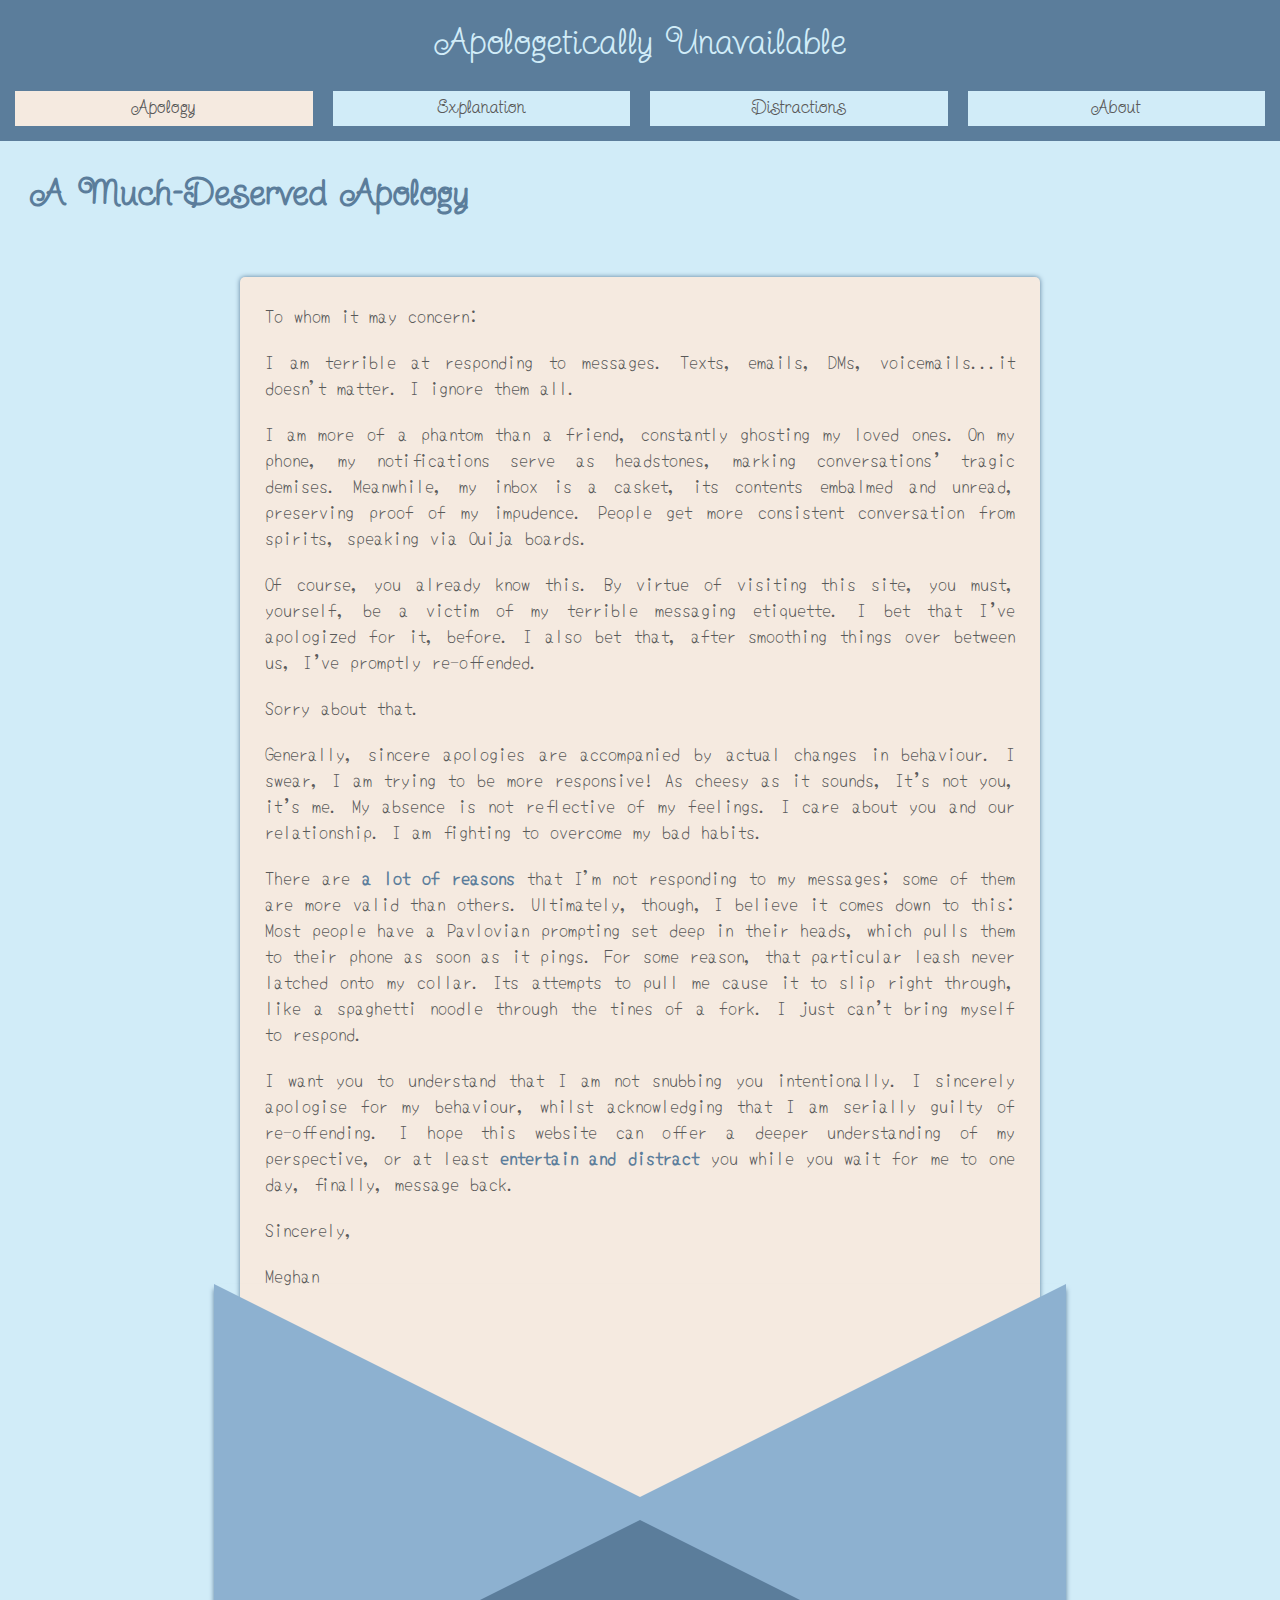
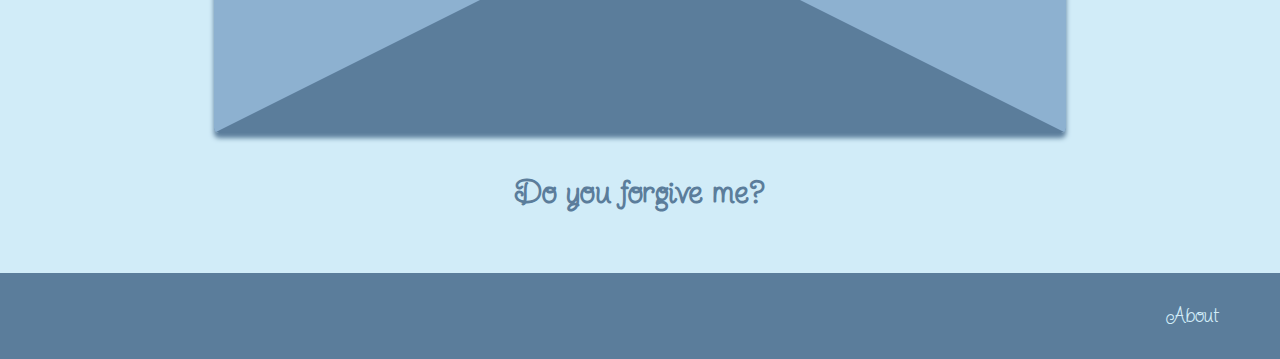
<file: index.html>
<!DOCTYPE html>
<html lang="en-CAN">

<head>
    <title></title>
    <meta charset="UTF-8">
    <meta name="author" content="Meghan Rennie" />
    <meta name="description" content="" />
    <link rel="preconnect" href="https://fonts.googleapis.com">
    <link rel="preconnect" href="https://fonts.gstatic.com" crossorigin>
    <link href="https://fonts.googleapis.com/css2?family=Sunshiney&family=Twinkle+Star&family=Yomogi&display=swap"
        rel="stylesheet">
    <link rel="stylesheet" href="css/style.css">
    <meta name="viewport" content="width=device-width, initial-scale=1.0">
</head>

<body class="flex-parent">
    <nav class="padding-med">
        <ul class="grid-parent">
            <li class="button-two padding-light about" id="site-id"><a href="index.html">Apologetically Unavailable</a>
            </li>
            <li class="button padding-light current-location"><a href="index.html">Apology</a></li>
            <li class="button padding-light"><a href="excuses.html">Explanation</a></li>
            <li class="button padding-light"><a href="distractions.html">Distractions</a></li>
            <li class="button padding-light"><a href="about.html">About</a></li>
        </ul>
    </nav>
    <header>
        <h1>A Much-Deserved Apology</h1>
    </header>
    <main class="padding-thick padding-bttm">
        <div class="envelope">
            <div class="letter padding-med">
                <p class="megh-writes">To whom it may concern:</p>
                <p class="megh-writes"> I am terrible at responding to messages. Texts, emails, DMs, voicemails...it
                    doesn't
                    matter. I ignore them all. </p>
                <p class="megh-writes">I am more of a phantom than a friend, constantly ghosting my loved ones. On my
                    phone,
                    my notifications serve as headstones, marking conversations’ tragic demises. Meanwhile, my inbox is
                    a
                    casket, its contents embalmed and unread, preserving proof of my impudence. People get more
                    consistent
                    conversation from spirits, speaking via Ouija boards. </p>
                <p class="megh-writes">Of course, you already know this. By virtue of visiting this site, you must,
                    yourself, be a victim of my terrible messaging etiquette. I bet that I’ve apologized for it, before.
                    I
                    also bet that, after
                    smoothing things over between us, I’ve promptly re-offended.</p>
                <p class="megh-writes">Sorry about that.</p>
                <p class="megh-writes">Generally, sincere apologies are accompanied by actual changes in behaviour. I
                    swear,
                    I am trying to be more responsive! As cheesy as it sounds, It’s not you, it’s me. My absence is not
                    reflective of my feelings. I care about you and our relationship. I am fighting to overcome my bad
                    habits. </p>
                <p class="megh-writes">There are <a href="excuses.html">a lot of reasons</a> that I'm not responding to
                    my
                    messages; some of them are more valid than others. Ultimately, though, I believe it comes down
                    to this: Most people have a Pavlovian prompting set deep in their heads, which pulls them to
                    their phone as soon as it pings. For some reason, that particular leash never latched onto my
                    collar.
                    Its attempts to pull me cause it to slip right through, like a spaghetti noodle through the tines of
                    a
                    fork. I just can’t bring myself to respond.</p>
                <p class="megh-writes">I want you to understand that I am not snubbing you intentionally. I sincerely
                    apologise for my behaviour, whilst acknowledging that I am serially guilty of re-offending. I hope
                    this
                    website can offer a deeper understanding of my perspective, or at least <a
                        href="distractions.html">entertain and distract</a> you while
                    you wait for me to one day, finally, message back. </p>
                <p class="megh-writes">Sincerely,</p>
                <p class="megh-writes">Meghan</p>
                <br><br><br><br><br><br><br><br>
            </div>
        </div>
    </main>
    <section class="padding-thick" id="forgiveness">
        <h2>Do you forgive me?</h2>
        <div class="powr-poll" id="b13d62bd_1668113823"></div>
        <script src="https://www.powr.io/powr.js?platform=html"></script>
    </section>
    <footer class="about padding-thick button-two">
        <a class="padding-thick" href="about.html">About</a>
    </footer>
</body>

</html>
</file>
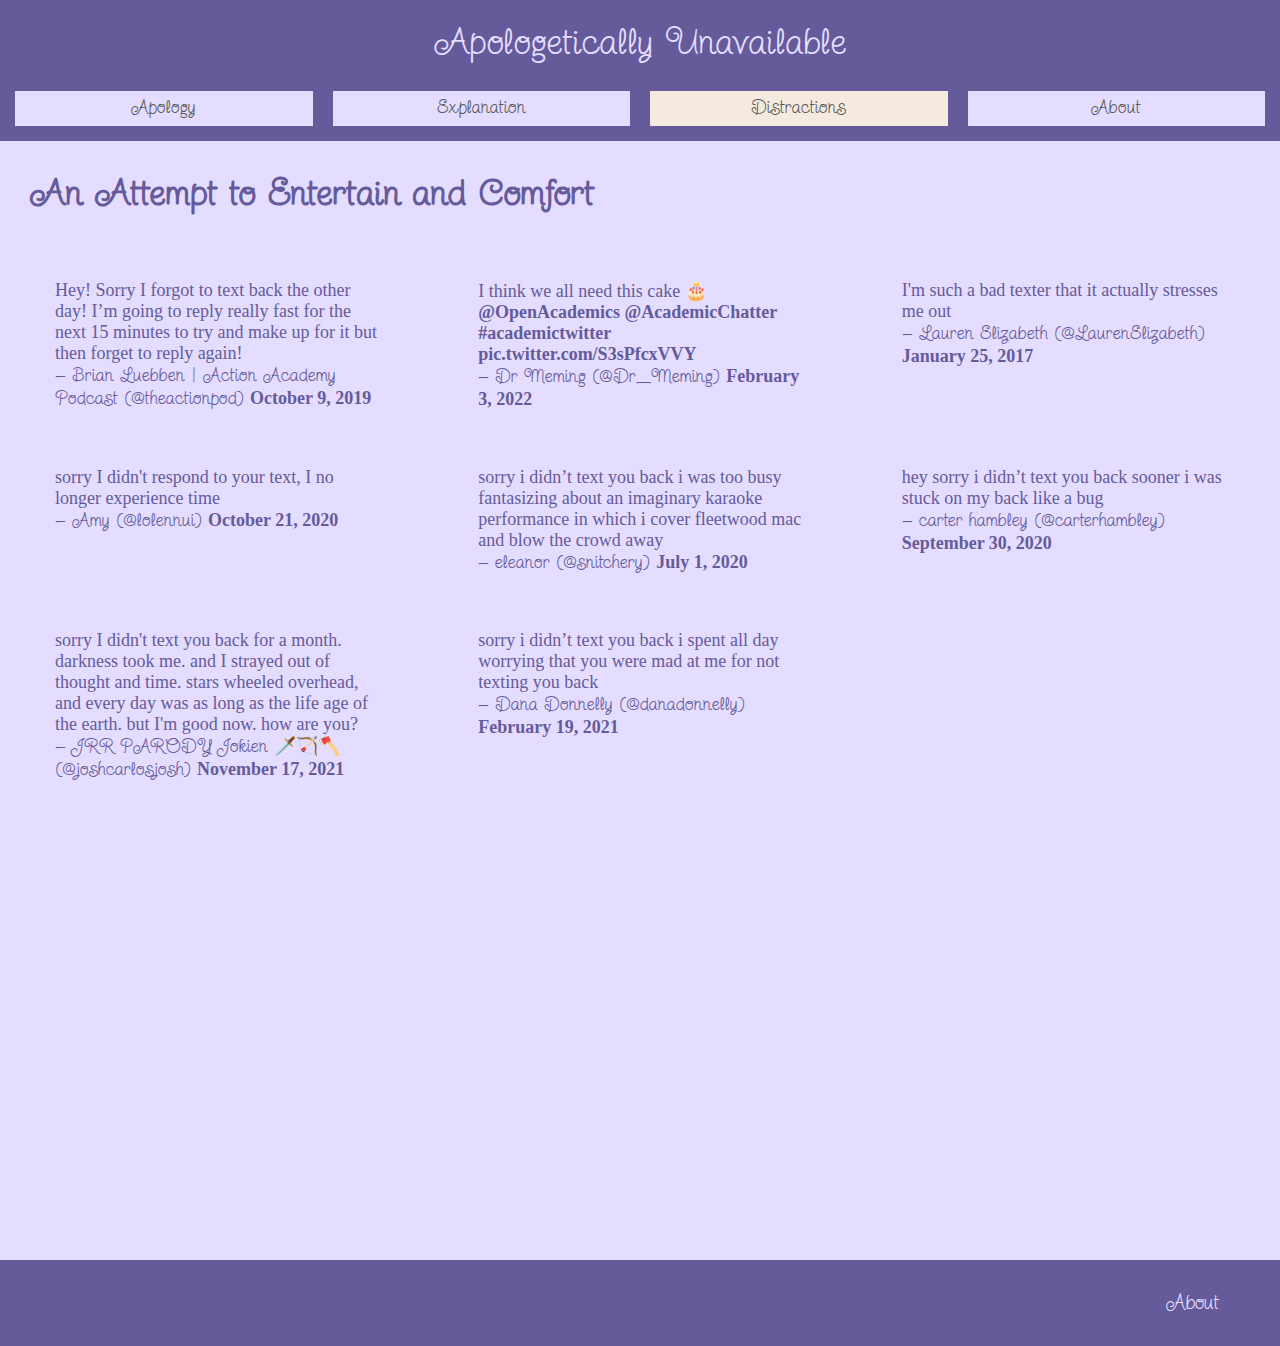
<file: distractions.html>
<!DOCTYPE html>
<html lang="en-CAN" class="distraction">

<head>
  <title></title>
  <meta charset="UTF-8">
  <meta name="author" content="Meghan Rennie" />
  <meta name="description" content="" />
  <link rel="preconnect" href="https://fonts.gstatic.com" crossorigin>
  <link href="https://fonts.googleapis.com/css2?family=Sunshiney&family=Twinkle+Star&family=Yomogi&display=swap"
    rel="stylesheet">
  <link rel="stylesheet" href="css/style.css">
  <meta name="viewport" content="width=device-width, initial-scale=1.0">
</head>

<body class="flex-parent distraction">
  <nav class="padding-med distraction">
    <ul class="grid-parent distraction">
      <li class="button-two padding-light about" id="site-id"><a href="index.html">Apologetically Unavailable</a></li>
      <li class="button padding-light distraction"><a href="index.html">Apology</a></li>
      <li class="button padding-light distraction"><a href="excuses.html">Explanation</a></li>
      <li class="button padding-light distraction current-location"><a href="distractions.html">Distractions</a></li>
      <li class="button padding-light distraction"><a href="about.html">About</a></li>
    </ul>
  </nav>
  <header>
    <h1>An Attempt to Entertain and Comfort</h1>
  </header>
  <main class="grid-parent distraction padding-med" id="tweet-hold">
    <blockquote class="twitter-tweet serious">
      <p lang="en" dir="ltr">Hey! Sorry I forgot to text back the other day! I’m going to reply really
        fast for the next
        15 minutes to try and make up for it but then forget to reply again!</p>&mdash; Brian Luebben | Action Academy
      Podcast (@theactionpod) <a
        href="https://twitter.com/theactionpod/status/1181764333216206848?ref_src=twsrc%5Etfw">October 9, 2019</a>
    </blockquote>
    <script async src="https://platform.twitter.com/widgets.js" charset="utf-8"></script>
    <blockquote class="twitter-tweet serious">
      <p lang="en" dir="ltr">I think we all need this cake 🎂 <a
          href="https://twitter.com/OpenAcademics?ref_src=twsrc%5Etfw">@OpenAcademics</a> <a
          href="https://twitter.com/AcademicChatter?ref_src=twsrc%5Etfw">@AcademicChatter</a> <a
          href="https://twitter.com/hashtag/academictwitter?src=hash&amp;ref_src=twsrc%5Etfw">#academictwitter</a> <a
          href="https://t.co/S3sPfcxVVY">pic.twitter.com/S3sPfcxVVY</a></p>&mdash; Dr Meming (@Dr_Meming) <a
        href="https://twitter.com/Dr_Meming/status/1489247003842285568?ref_src=twsrc%5Etfw">February 3, 2022</a>
    </blockquote>
    <script async src="https://platform.twitter.com/widgets.js" charset="utf-8"></script>
    <blockquote class="twitter-tweet serious">
      <p lang="en" dir="ltr">I&#39;m such a bad texter that it actually stresses me out</p>&mdash; Lauren Elizabeth
      (@LaurenElizabeth) <a
        href="https://twitter.com/LaurenElizabeth/status/824050012384432128?ref_src=twsrc%5Etfw">January 25, 2017</a>
    </blockquote>
    <script async src="https://platform.twitter.com/widgets.js" charset="utf-8"></script>
    <blockquote class="twitter-tweet serious">
      <p lang="en" dir="ltr">sorry I didn&#39;t respond to your text, I no longer experience time</p>&mdash; Amy
      (@lolennui) <a href="https://twitter.com/lolennui/status/1318811808740769792?ref_src=twsrc%5Etfw">October 21,
        2020</a>
    </blockquote>
    <script async src="https://platform.twitter.com/widgets.js" charset="utf-8"></script>
    <blockquote class="twitter-tweet serious">
      <p lang="en" dir="ltr">sorry i didn’t text you back i was too busy fantasizing about an imaginary karaoke
        performance in which i cover fleetwood mac and blow the crowd away</p>&mdash; eleanor (@snitchery) <a
        href="https://twitter.com/snitchery/status/1278471722790944770?ref_src=twsrc%5Etfw">July 1, 2020</a>
    </blockquote>
    <script async src="https://platform.twitter.com/widgets.js" charset="utf-8"></script>
    <blockquote class="twitter-tweet serious">
      <p lang="en" dir="ltr">hey sorry i didn’t text you back sooner i was stuck on my back like a bug</p>&mdash; carter
      hambley (@carterhambley) <a
        href="https://twitter.com/carterhambley/status/1311168199665299461?ref_src=twsrc%5Etfw">September 30, 2020</a>
    </blockquote>
    <script async src="https://platform.twitter.com/widgets.js" charset="utf-8"></script>
    <blockquote class="twitter-tweet serious">
      <p lang="en" dir="ltr">sorry I didn&#39;t text you back for a month. darkness took me. and I strayed out of
        thought and time. stars wheeled overhead, and every day was as long as the life age of the earth. but I&#39;m
        good now. how are you?</p>&mdash; JRR PARODY Jokien 🗡️🏹🪓 (@joshcarlosjosh) <a
        href="https://twitter.com/joshcarlosjosh/status/1460763912752615427?ref_src=twsrc%5Etfw">November 17, 2021</a>
    </blockquote>
    <script async src="https://platform.twitter.com/widgets.js" charset="utf-8"></script>
    <blockquote class="twitter-tweet serious">
      <p lang="en" dir="ltr">sorry i didn’t text you back i spent all day worrying that you were mad at me for not
        texting you back</p>&mdash; Dana Donnelly (@danadonnelly) <a
        href="https://twitter.com/danadonnelly/status/1362903200232132608?ref_src=twsrc%5Etfw">February 19, 2021</a>
    </blockquote>
    <script async src="https://platform.twitter.com/widgets.js" charset="utf-8"></script>

  </main>
  <section class="padding-thick">
    <iframe style="border-radius:12px"
      src="https://open.spotify.com/embed/playlist/3IQYGmBbaO9D7N6SyTY2uA?utm_source=generator&theme=0" width="100%"
      height="380" frameBorder="0" allowfullscreen=""
      allow="autoplay; clipboard-write; encrypted-media; fullscreen; picture-in-picture" loading="lazy"></iframe>
  </section>
  <footer class="about padding-thick button-two">
    <a class="padding-thick" href="about.html">About</a>
  </footer>
</body>

</html>
</file>
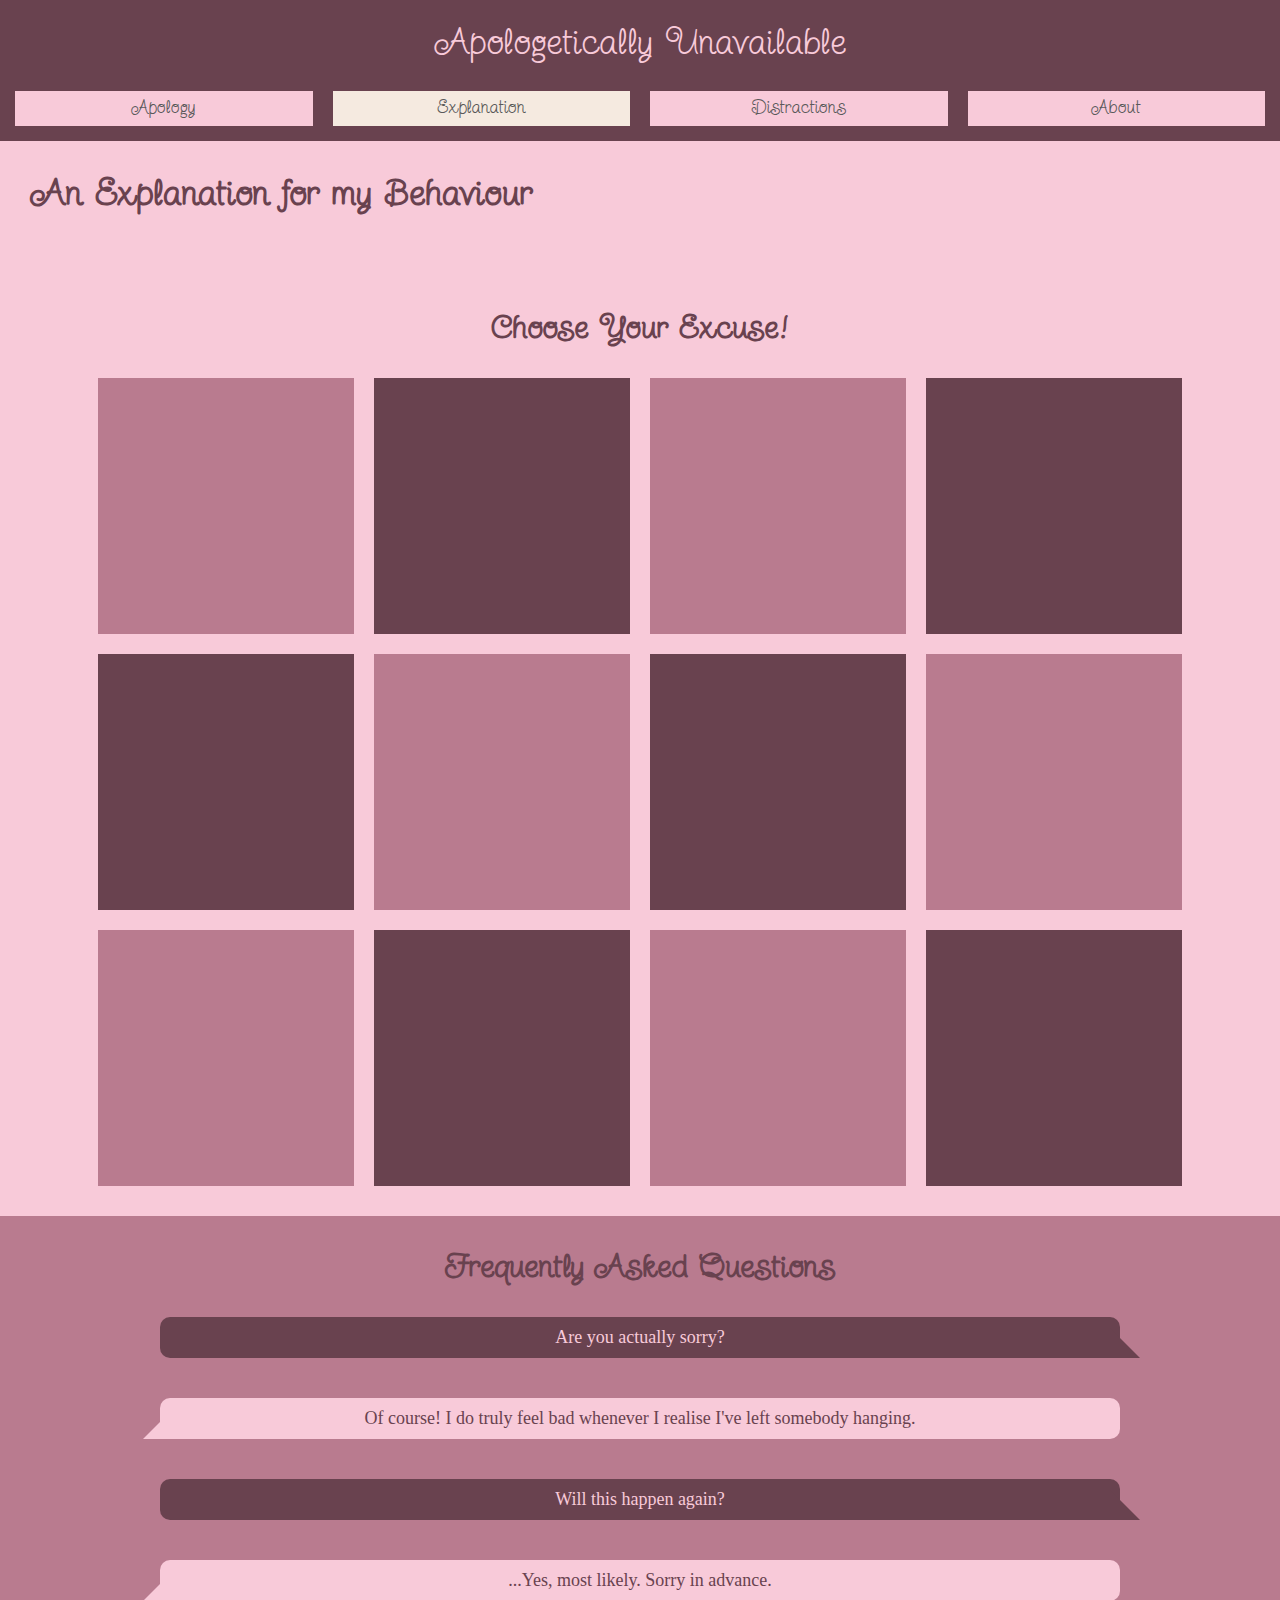
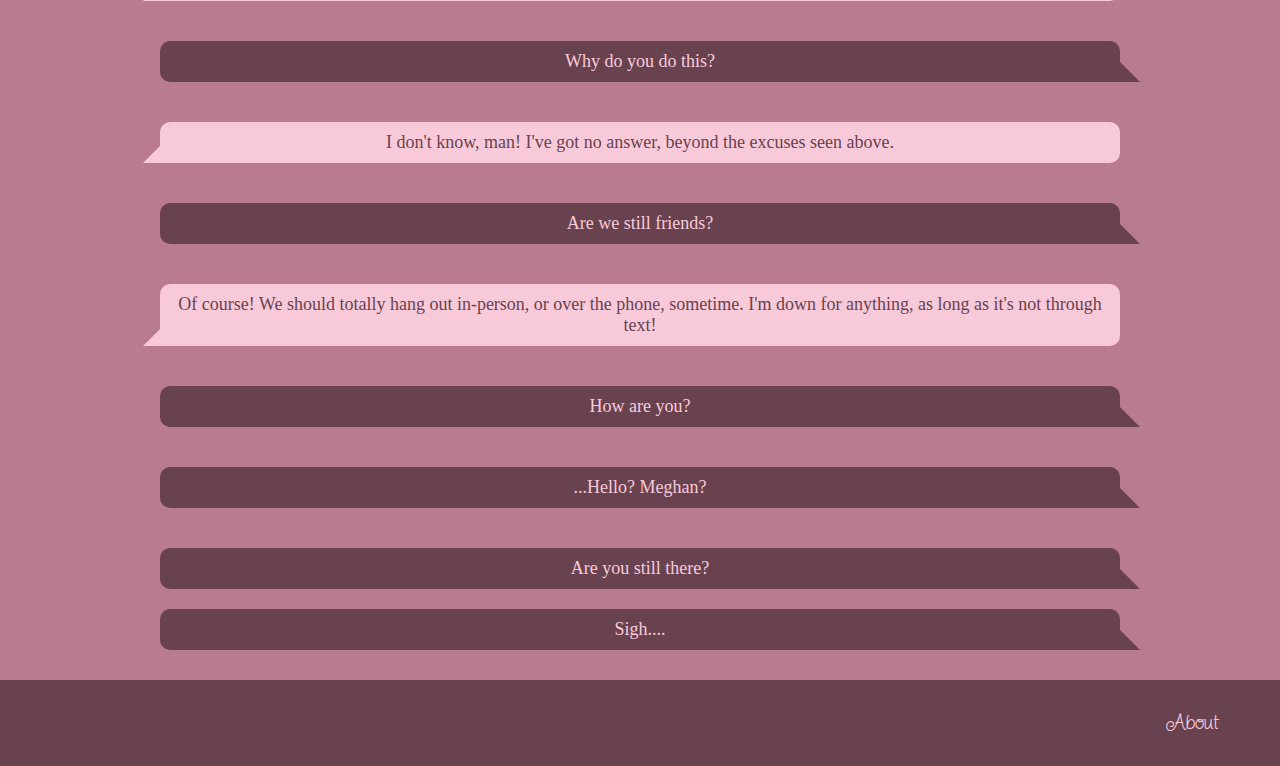
<file: excuses.html>
<!DOCTYPE html>
<html lang="en-CAN" class="explanation">

<head>
  <title></title>
  <meta charset="UTF-8">
  <meta name="author" content="Meghan Rennie" />
  <meta name="description" content="" />
  <link rel="preconnect" href="https://fonts.googleapis.com">
  <link rel="preconnect" href="https://fonts.gstatic.com" crossorigin>
  <link href="https://fonts.googleapis.com/css2?family=Sunshiney&family=Twinkle+Star&family=Yomogi&display=swap"
    rel="stylesheet">
  <link rel="stylesheet" href="css/style.css">
  <meta name="viewport" content="width=device-width, initial-scale=1.0">
</head>

<body class="flex-parent explanation">
  <nav class="padding-med explanation">
    <ul class="grid-parent explanation">
      <li class="button-two padding-light about" id="site-id"><a href="index.html">Apologetically Unavailable</a></li>
      <li class="button padding-light explanation"><a href="index.html">Apology</a></li>
      <li class="button padding-light explanation current-location"><a href="excuses.html">Explanation</a></li>
      <li class="button padding-light explanation"><a href="distractions.html">Distractions</a></li>
      <li class="button padding-light explanation"><a href="about.html">About</a></li>
    </ul>
  </nav>
  <header>
    <h1>An Explanation for my Behaviour</h1>
  </header>
  <main class="padding-thick explanation">
    <h2> Choose Your Excuse!</h2>
    <div class="grid-parent" id="card">
      <div class="flip-card">
        <div class="flip-card-inner">
          <div class="flip-card-front card-light">
          </div>
          <div class="flip-card-back">
            <p>It’s a really busy point in the semester</p>
          </div>
        </div>
      </div>
      <div class="flip-card">
        <div class="flip-card-inner">
          <div class="flip-card-front card-dark">
          </div>
          <div class="flip-card-back">
            <p>I’m trying to spend less time on my phone</p>
          </div>
        </div>
      </div>
      <div class="flip-card">
        <div class="flip-card-inner">
          <div class="flip-card-front card-light">
          </div>
          <div class="flip-card-back">
            <p>I had a reply typed out, but I forgot to hit “send”</p>
          </div>
        </div>
      </div>
      <div class="flip-card">
        <div class="flip-card-inner">
          <div class="flip-card-front card-dark">
          </div>
          <div class="flip-card-back">
            <p>My notifications must be messed up! I never even realized you messaged me!</p>
          </div>
        </div>
      </div>
      <div class="flip-card">
        <div class="flip-card-inner">
          <div class="flip-card-front card-dark">
          </div>
          <div class="flip-card-back">
            <p>I accidentally marked it as “read,” then forgot about it</p>
          </div>
        </div>
      </div>
      <div class="flip-card">
        <div class="flip-card-inner">
          <div class="flip-card-front card-light">
          </div>
          <div class="flip-card-back">
            <p>I’ve been focusing on my mental health</p>
          </div>
        </div>
      </div>
      <div class="flip-card">
        <div class="flip-card-inner">
          <div class="flip-card-front card-dark">
          </div>
          <div class="flip-card-back">
            <p>I thought it was a spam call</p>
          </div>
        </div>
      </div>
      <div class="flip-card">
        <div class="flip-card-inner">
          <div class="flip-card-front card-light">
          </div>
          <div class="flip-card-back">
            <p>I lost my phone!</p>
          </div>
        </div>
      </div>
      <div class="flip-card">
        <div class="flip-card-inner">
          <div class="flip-card-front card-light">
          </div>
          <div class="flip-card-back">
            <p>Things have been super crazy, lately, and it totally slipped my mind</p>
          </div>
        </div>
      </div>
      <div class="flip-card">
        <div class="flip-card-inner">
          <div class="flip-card-front card-dark">
          </div>
          <div class="flip-card-back">
            <p>I dreamed that I responded to you, got confused, and thought that it actually happened in real life</p>
          </div>
        </div>
      </div>
      <div class="flip-card">
        <div class="flip-card-inner">
          <div class="flip-card-front card-light">
          </div>
          <div class="flip-card-back">
            <p>I forgot to tell you; I don’t use that email address anymore</p>
          </div>
        </div>
      </div>
      <div class="flip-card">
        <div class="flip-card-inner">
          <div class="flip-card-front card-dark">
          </div>
          <div class="flip-card-back">
            <p>My account got hacked!</p>
          </div>
        </div>
      </div>
    </div>
  </main>
  <section id="FAQ">
    <h2>Frequently Asked Questions</h2>
    <div class="grid-parent">
      <div class="message-bubble user">
        <p class="serious">Are you actually sorry?</p>
      </div>
      <div class="filler"></div>
      <div class="message-bubble megh">
        <p>Of course! I do truly feel bad whenever I realise I've left somebody hanging.</p>
      </div>
      <div class="filler"></div>
      <div class="message-bubble user">
        <p>Will this happen again?</p>
      </div>
      <div class="filler"></div>
      <div class="message-bubble megh">
        <p>...Yes, most likely. Sorry in advance.</p>
      </div>
      <div class="filler"></div>
      <div class="message-bubble user">
        <p>Why do you do this?</p>
      </div>
      <div class="filler"></div>
      <div class="message-bubble megh">
        <p>I don't know, man! I've got no answer, beyond the excuses seen above.</p>
      </div>
      <div class="filler"></div>
      <div class="message-bubble user">
        <p>Are we still friends?</p>
      </div>
      <div class="filler"></div>
      <div class="message-bubble megh">
        <p>Of course! We should totally hang out in-person, or over the phone, sometime. I'm down for anything, as long
          as it's not through text!</p>
      </div>
      <div class="filler"></div>
      <div class="message-bubble user">
        <p>How are you?</p>
      </div>
      <div class="filler"></div>
      <div class="message-bubble user">
        <p>...Hello? Meghan?</p>
      </div>
      <div class="filler"></div>
      <div class="message-bubble user">
        <p>Are you still there?</p>
      </div>
      <div class="message-bubble user">
        <p>Sigh....</p>
      </div>
    </div>
  </section>
  <footer class="about padding-thick button-two">
    <a class="padding-thick" href="about.html">About</a>
  </footer>
</body>

</html>
</file>
<file: css/style.css>
* {
    box-sizing: border-box;
    color: var(--dark);
    font-size: 18px;
    font-family: 'Twinkle Star', cursive;
}

body,
html {
    margin: 0;
    background-color: var(--light);
    min-height: 100vh;
}

img {
    max-width: 100%;
}

/*Use of :root to set variables as described here: https://www.w3schools.com/css/css3_variables.asp*/
:root {
    --light: #d1ecf8;
    --med: #8db1d0;
    --dark: #5b7d9b;
    --paper: #f5eae0;
    --dark-txt: #595959;
    --card-size: 20vw;
}

.explanation:root {
    --light: rgb(248, 202, 217);
    --med: rgb(185, 123, 143);
    --dark: rgb(105, 66, 79);
}

.distraction:root {
    --light: #e4ddff;
    --med: #a38dd0;
    --dark: #655b9b;
}

.about:root {
    --light: rgb(202, 248, 233);
    --med: rgb(123, 185, 167);
    --dark: rgb(66, 105, 102);
}

.padding-thick {
    padding: 30px;
}

.padding-med {
    padding: 15px;
}

.padding-light {
    padding: 5px;
}

.padding-bttm {
    padding-bottom: 15vw;
}

.flex-parent {
    display: flex;
    flex-direction: column;
}

.grid-parent {
    display: grid;
    grid-template-columns: 1fr 1fr 1fr 1fr;
    gap: 20px;
}

h1 {
    font-size: 36px;
    margin: 0;
    padding: 30px;
}

h2 {
    font-size: 32px;
    text-align: center;
    margin: 0;
    padding: 30px;
}

h3 {
    font-size: 28px;
}

p {
    margin: 0;
}

main {
    flex-grow: 0.5;
    margin: auto;
    position: relative
}

.megh-writes {
    font-family: 'Yomogi', cursive;
    color: var(--dark-txt);
}

.megh-writes a {
    font-family: 'Yomogi', cursive;
    text-decoration: none;
    font-weight: bold;
}

.megh-writes a:hover {
    color: var(--med);
    transition: 0.3s;
}

.serious p {
    font-family: Georgia, 'Times New Roman', Times, serif;
}

.serious a {
    font-family: Georgia, 'Times New Roman', Times, serif;
    text-decoration: none;
    font-weight: bold;
}

.serious a:hover {
    color: var(--med);
    transition: 0.3s;
}



/*Section 1: Primary Navigation*/

ul {
    list-style-type: none;
    margin: 0;
    padding: 0;
    display: flex;
}

ul .current-location {
    background-color: var(--paper);
}

nav {
    z-index: 1;
    background-color: var(--dark);
    position: sticky;
    top: 0;
    font-size: 20px;
}

.button {
    text-align: center;
    font-size: 28px;
    background-color: var(--light);
}

#site-id {
    grid-column: span 4;
    background-color: var(--dark);
    text-align: center;
}

#site-id a {
    font-size: 36px;
}

.button a {
    /*Setting an entire button as a link is explained here: https://www.codecademy.com/forum_questions/53415e6c9c4e9d734c000038*/
    display: block;
    width: 1fr;
    height: 25px;
    text-decoration: none;
    color: var(--dark-txt);
}

.button:hover {
    background-color: var(--paper);
    transition: 0.3s;
}

.button-two a {
    color: var(--light);
    text-decoration: none;
    font-size: 20px;
}

.button-two a:hover {
    color: var(--paper);
    text-decoration: none;
    transition: 0.3s;
}



/*Section 2: Apology Page*/

.letter {
    background-color: var(--paper);
    text-align: justify;
    width: 75vw;
    max-width: 800px;
    margin: auto;
    height: fit-content;
    border-radius: 5px;
    box-shadow: 0 0 5px var(--dark);
}

.letter p {
    padding: 10px;
}

/*Envelope code adapted from https://codepen.io/peiche/pen/AxWYdO*/
.envelope {
    background: none;
    border-radius: 0 0 50px 50px;
    position: relative;
}

.envelope:after {
    content: '';
    border: 0 solid transparent;
    border-width: 213.4px 426.8px;
}

.envelope:after {
    border-right-color: var(--med);
    border-left-color: var(--med);
    border-bottom-color: var(--dark);
    border-radius: 0 0 5px 5px;
    box-shadow: 0 5px 5px var(--dark);
}

#forgiveness {
    text-align: center;
    flex-grow: 0.5;
}

/* Forgiveness poll functionality from here: https://www.powr.io/poll-for-html-how-to-add-to-your-site?src=tutorials*/



/* Section 3: Explanation Page*/

/*Flip card functionality borrowed from here: https://www.w3schools.com/howto/howto_css_flip_card.asp*/
.flip-card-back p {
    font-family: 'Yomogi', cursive;
    color: var(--dark-txt);
}

.flip-card {
    background-color: transparent;
    width: var(--card-size);
    height: var(--card-size);
    perspective: 2000px;
}

.flip-card-inner {
    position: relative;
    width: 100%;
    height: 100%;
    text-align: center;
    transition: transform 0.8s;
    transform-style: preserve-3d;
}

.card-dark {
    background-color: var(--dark);
}

.card-light {
    background-color: var(--med);
}

.flip-card:hover .flip-card-inner {
    transform: rotateY(180deg);
}

.flip-card-front,
.flip-card-back {
    position: absolute;
    width: 100%;
    height: 100%;
    -webkit-backface-visibility: hidden;
    backface-visibility: hidden;
}

.flip-card-front {
    width: var(--card-size);
    height: var(--card-size);
    text-align: center;
}

.flip-card-back {
    background-color: var(--paper);
    transform: rotateY(180deg);
    width: var(--card-size);
    height: var(--card-size);
    text-align: center;
}

.flip-card-back p {
    display: block;
    margin: auto;
    padding: 25px 20px;
    text-align: center;
}

#FAQ {
    text-align: center;
    background-color: var(--med);
    flex-grow: 0.5;
    color: var(--light);
    padding-bottom: 30px;
}

#FAQ .grid-parent {
    gap: 20px;
    grid-template-columns: 1fr 1fr 1fr 1fr;
}

/*Message bubble shape code adapted from here: https://codepen.io/danielkov/pen/WOyYyY*/
.message-bubble {
    text-align: center;
    height: fit-content;
    /*Fit-content size setting learned from here: https://developer.mozilla.org/en-US/docs/Web/CSS/fit-content*/
    width: 25vw;
    padding: 10px;
    align-items: center;
    border-radius: 10px;
    position: relative;
}

.megh {
    border-bottom-left-radius: 0;
    background: var(--light);
    grid-column: 2;
}

.megh p {
    font-family: Georgia, 'Times New Roman', Times, serif;
    color: var(--dark);
}

.user {
    border-bottom-right-radius: 0;
    background: var(--dark);
    grid-column: 3;
}

.user p {
    font-family: Georgia, 'Times New Roman', Times, serif;
    color: var(--light);
}

.megh:after {
    content: '';
    position: absolute;
    width: 0;
    height: 0;
    transform: rotate(0.75turn);
    border-style: solid;
    border-width: 30px 0 0 30px;
    border-color: transparent transparent transparent var(--light);
    bottom: 0.21px;
    right: 74vw;
}

.user:after {
    content: '';
    position: absolute;
    width: 0;
    height: 0;
    border-style: solid;
    border-width: 30px 0 0 30px;
    border-color: transparent transparent transparent var(--dark);
    bottom: 0;
    right: -20px;
}

.user,
.megh {
    grid-column: 1 / -1;
}

.message-bubble {
    width: 75vw;
    margin: auto;
}


/*Section 4: Distractions Page*/

#tweet-hold {
    grid-template-columns: 1fr 1fr 1fr;
}

.twitter-tweet {
    max-width: 30vw;
}



/*Section 5: About Page*/

.bio {
    grid-template-columns: 1fr 1fr;
}

.about main,
.about h2 {
    padding-top: 0;
}



/*Section 6: Page Footer*/
footer {
    background-color: var(--dark);
    text-align: right;
}



/*Section 7: Media Queries*/

@media screen and (max-width: 1067px) {

    .envelope:before,
    .envelope:after {
        border-width: 20vw 40vw;
    }

    #tweet-hold {
        grid-template-columns: 1fr 1fr;
    }

    .twitter-tweet {
        width: 40vw;
    }
}

@media screen and (max-width: 1000px) {

    .grid-parent {
        grid-template-columns: 1fr 1fr;
    }

    :root {
        --card-size: 35vw;
    }

    .flip-card-back p {
        font-size: 20px;
    }

    #site-id {
        grid-column: span 2;
    }

}

@media screen and (max-width: 650px) {

    .filler {
        position: absolute;
    }

    #yes {
        grid-column: span 2;
    }

    #no {
        grid-row: 2;
        grid-column: span 2;
    }

    .bio,
    #card,
    #tweet-hold {
        grid-template-columns: 1fr;
    }

    :root {
        --card-size: 60vw;
    }

    .letter {
        width: 80vw;
    }

    .envelope:before,
    .envelope:after {
        border-width: 20vw 45vw;
    }

    .padding-bttm {
        padding-bottom: 30vw;
    }

    .flip-card-back p {
        font-size: 32px;
    }

    .twitter-tweet {
        width: 70vw;
    }

    #site-id {
        display: none;
        /* code to hide an element from here: https://stackoverflow.com/questions/67552861/how-can-i-remove-an-element-of-my-website-using-media-queries*/
    }
}
</file>
